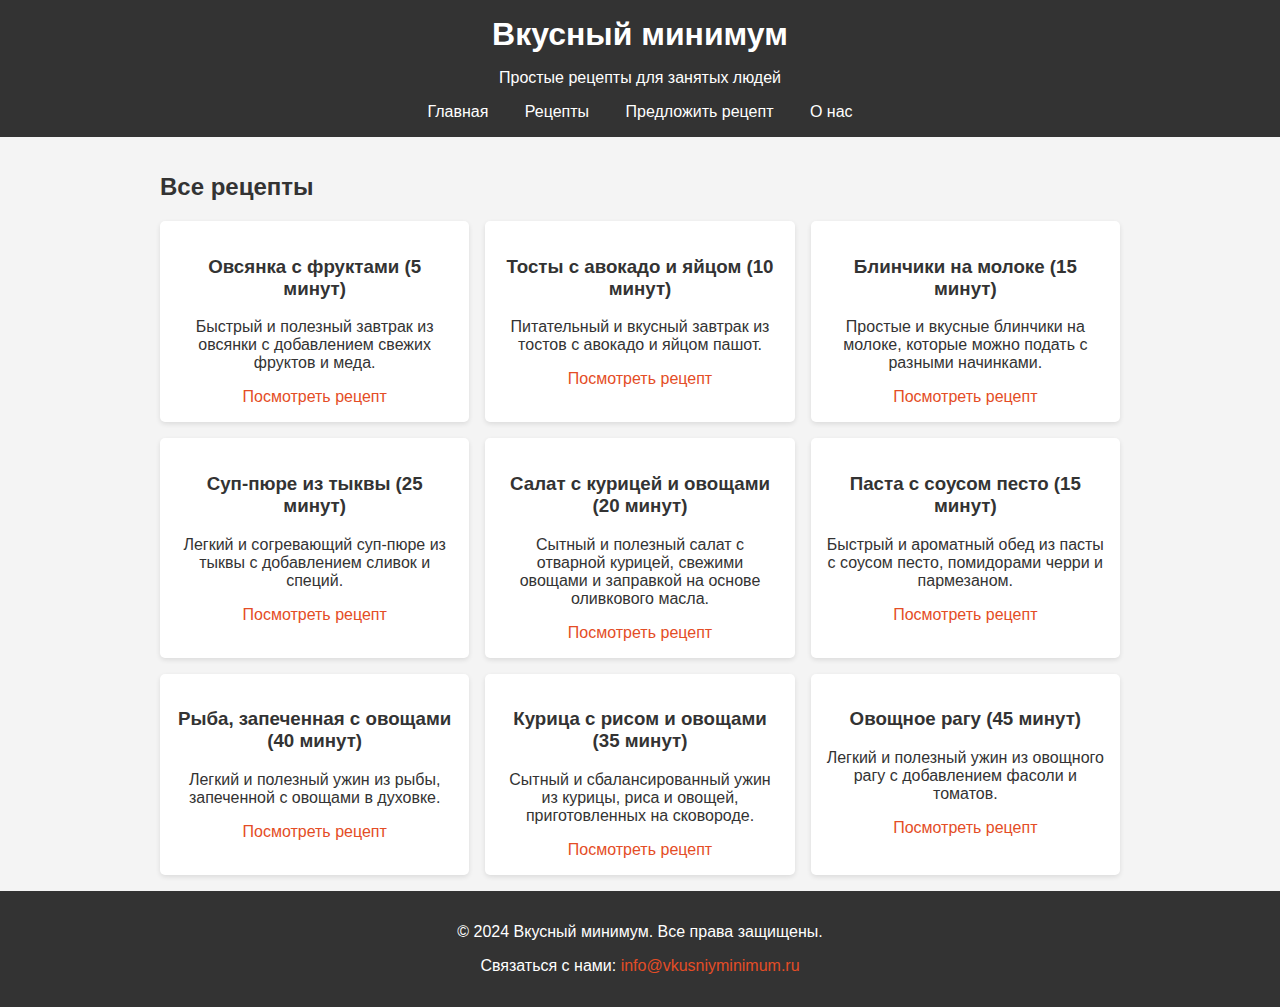
<file: recipes.html>
<!DOCTYPE html>
<html lang="ru">
<head>
    <meta charset="UTF-8">
    <meta name="viewport" content="width=device-width, initial-scale=1.0">
    <title>Вкусный минимум - Рецепты</title>
    <link rel="stylesheet" href="style.css">
</head>
<body>
    <header>
        <h1>Вкусный минимум</h1>
        <p>Простые рецепты для занятых людей</p>
        <nav>
            <ul>
                <li><a href="index.html">Главная</a></li>
                <li><a href="recipes.html">Рецепты</a></li>
                <li><a href="suggest_recipe.html">Предложить рецепт</a></li>
                <li><a href="#about">О нас</a></li>
            </ul>
        </nav>
    </header>

    <main>
        <h2>Все рецепты <span id="category-title"></span></h2>

        <div class="recipe-list">
            <div class="recipe" data-category="breakfast">
                <h3>Овсянка с фруктами (5 минут)</h3>
                <p>Быстрый и полезный завтрак из овсянки с добавлением свежих фруктов и меда.</p>
                <a href="recipe_oatmeal.html">Посмотреть рецепт</a>
            </div>

            <div class="recipe" data-category="breakfast">
                <h3>Тосты с авокадо и яйцом (10 минут)</h3>
                <p>Питательный и вкусный завтрак из тостов с авокадо и яйцом пашот.</p>
                <a href="recipe_toast.html">Посмотреть рецепт</a>
            </div>

            <div class="recipe" data-category="breakfast">
                <h3>Блинчики на молоке (15 минут)</h3>
                <p>Простые и вкусные блинчики на молоке, которые можно подать с разными начинками.</p>
                <a href="recipe_pancakes.html">Посмотреть рецепт</a>
            </div>

            <div class="recipe" data-category="lunch">
                <h3>Суп-пюре из тыквы (25 минут)</h3>
                <p>Легкий и согревающий суп-пюре из тыквы с добавлением сливок и специй.</p>
                <a href="recipe_soup.html">Посмотреть рецепт</a>
            </div>

            <div class="recipe" data-category="lunch">
                <h3>Салат с курицей и овощами (20 минут)</h3>
				                <p>Сытный и полезный салат с отварной курицей, свежими овощами и заправкой на основе оливкового масла.</p>
                <a href="recipe_salad_chicken.html">Посмотреть рецепт</a>
            </div>

            <div class="recipe" data-category="lunch">
                <h3>Паста с соусом песто (15 минут)</h3>
                <p>Быстрый и ароматный обед из пасты с соусом песто, помидорами черри и пармезаном.</p>
                <a href="recipe_pasta_pesto.html">Посмотреть рецепт</a>
            </div>

            <div class="recipe" data-category="dinner">
                <h3>Рыба, запеченная с овощами (40 минут)</h3>
                <p>Легкий и полезный ужин из рыбы, запеченной с овощами в духовке.</p>
                <a href="recipe_fish.html">Посмотреть рецепт</a>
            </div>

            <div class="recipe" data-category="dinner">
                <h3>Курица с рисом и овощами (35 минут)</h3>
                <p>Сытный и сбалансированный ужин из курицы, риса и овощей, приготовленных на сковороде.</p>
                <a href="recipe_chicken_rice.html">Посмотреть рецепт</a>
            </div>

            <div class="recipe" data-category="dinner">
                <h3>Овощное рагу (45 минут)</h3>
                <p>Легкий и полезный ужин из овощного рагу с добавлением фасоли и томатов.</p>
                <a href="recipe_vegetable_stew.html">Посмотреть рецепт</a>
            </div>
        </div>
    </main>

    <footer id="about">
        <p>&copy; 2024 Вкусный минимум. Все права защищены.</p>
        <p>Связаться с нами: <a href="mailto:info@vkusniyminimum.ru">info@vkusniyminimum.ru</a></p>
    </footer>
    <script src="script.js"></script>
</body>
</html>
</file>
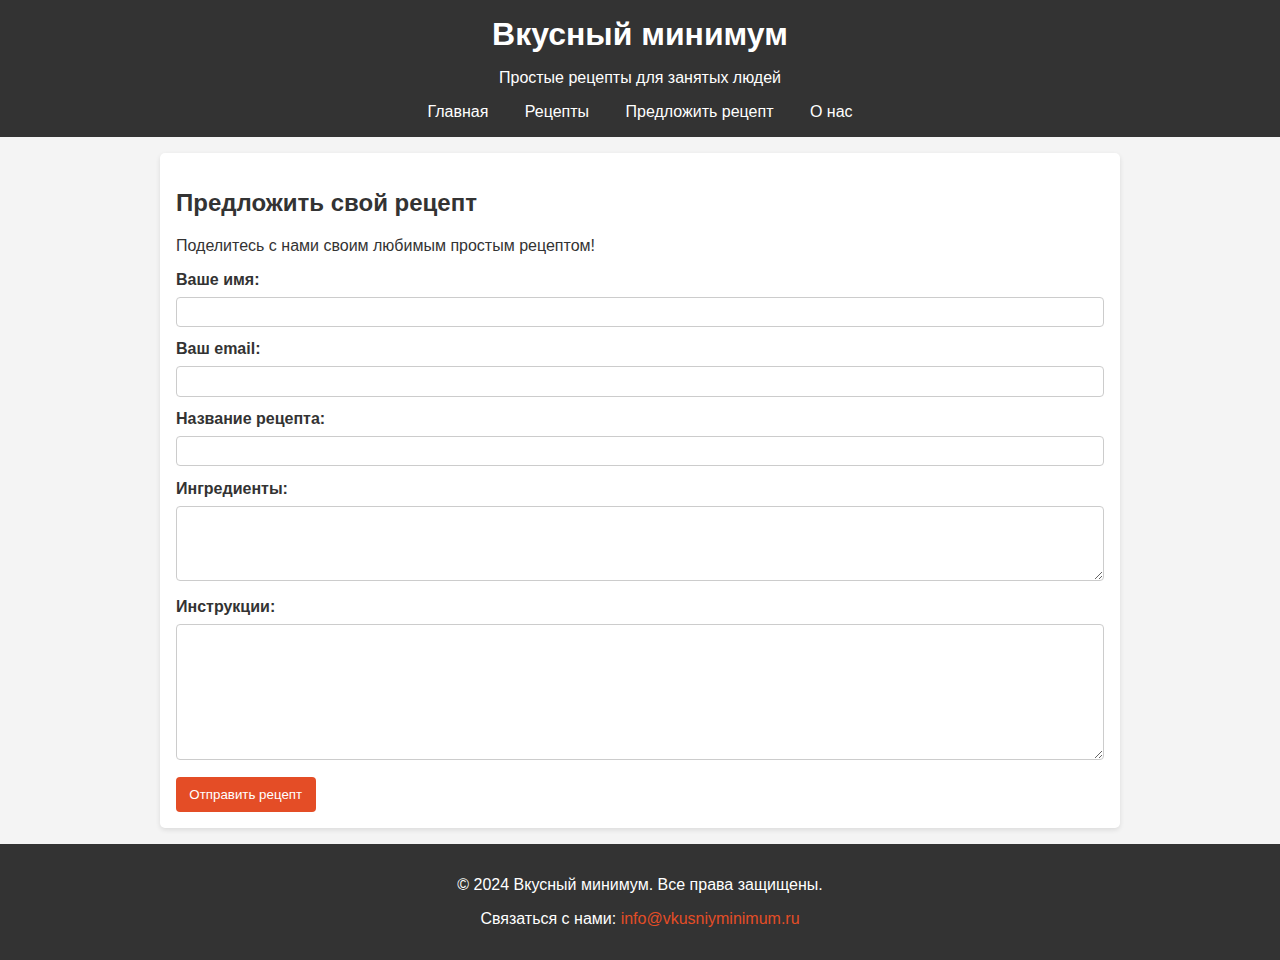
<file: suggest_recipe.html>
<!DOCTYPE html>
<html lang="ru">
<head>
    <meta charset="UTF-8">
    <meta name="viewport" content="width=device-width, initial-scale=1.0">
    <title>Предложить рецепт - Вкусный минимум</title>
    <link rel="stylesheet" href="style.css">
</head>
<body>
    <header>
        <h1>Вкусный минимум</h1>
        <p>Простые рецепты для занятых людей</p>
        <nav>
            <ul>
                <li><a href="index.html">Главная</a></li>
                <li><a href="recipes.html">Рецепты</a></li>
                <li><a href="suggest_recipe.html">Предложить рецепт</a></li>
                <li><a href="#about">О нас</a></li>
            </ul>
        </nav>
    </header>

    <main>
        <section class="contact-form">
            <h2>Предложить свой рецепт</h2>
            <p>Поделитесь с нами своим любимым простым рецептом!</p>
            <form action="#" method="post">
                <label for="name">Ваше имя:</label>
                <input type="text" id="name" name="name" required>

                <label for="email">Ваш email:</label>
                <input type="email" id="email" name="email" required>

                <label for="recipe_name">Название рецепта:</label>
                <input type="text" id="recipe_name" name="recipe_name" required>

                <label for="ingredients">Ингредиенты:</label>
                <textarea id="ingredients" name="ingredients" rows="4" required></textarea>

                <label for="instructions">Инструкции:</label>
                <textarea id="instructions" name="instructions" rows="8" required></textarea>

                <button type="submit">Отправить рецепт</button>
            </form>
        </section>
    </main>

    <footer id="about">
        <p>&copy; 2024 Вкусный минимум. Все права защищены.</p>
        <p>Связаться с нами: <a href="mailto:info@vkusniyminimum.ru">info@vkusniyminimum.ru</a></p>
    </footer>
</body>
</html>
</file>
<file: style.css>
/* Общие стили */
body {
    font-family: Arial, sans-serif;
    margin: 0;
    padding: 0;
    background-color: #f4f4f4;
    color: #333;
}

a {
    color: #e44d26; /* Цвет ссылок */
    text-decoration: none;
}

a:hover {
    text-decoration: underline;
}

/* Стили для шапки */
header {
    background-color: #333;
    color: #fff;
    padding: 1em 0;
    text-align: center;
}

header h1 {
    margin: 0;
}

header nav ul {
    padding: 0;
    margin: 0;
    list-style: none;
}

header nav ul li {
    display: inline;
    margin: 0 1em;
}

header nav ul li a {
    color: #fff;
}

/* Стили для основного контента */
main {
    padding: 1em;
    max-width: 960px;
    margin: 0 auto;
}

.featured-recipes, .categories {
    margin-bottom: 2em;
}

.recipe {
    background-color: #fff;
    padding: 1em;
    border-radius: 5px;
    box-shadow: 0 2px 5px rgba(0, 0, 0, 0.1);
    text-align: center;
}

.recipe_oatmeal img {
    max-width: 60%;
    height: auto;
    border-radius: 5px;
    margin-bottom: 0.0em;
}

.categories {
    display: flex;
    justify-content: space-around;
}

.category {
    text-align: center;
    width: 30%; /*  Примерная ширина для трех категорий */
}

.category img {
    max-width: 100%;
    height: auto;
    border-radius: 5px;
    margin-bottom: 0.5em;
}

.recipe-list {
    display: grid;
    grid-template-columns: repeat(auto-fit, minmax(300px, 1fr)); /* Адаптивная сетка */
    gap: 1em;
}

/* Стили для подвала */
footer {
    background-color: #333;
    color: #fff;
    text-align: center;
    padding: 1em 0;
    clear: both; /* Предотвращает наложение подвала на контент */
}

/* Стили для формы обратной связи */
.contact-form {
    background-color: #fff;
    padding: 1em;
    border-radius: 5px;
    box-shadow: 0 2px 5px rgba(0, 0, 0, 0.1);
}

.contact-form label {
    display: block;
    margin-bottom: 0.5em;
    font-weight: bold;
}

.contact-form input[type="text"],
.contact-form input[type="email"],
.contact-form textarea {
    width: 100%;
    padding: 0.5em;
    margin-bottom: 1em;
    border: 1px solid #ccc;
    border-radius: 4px;
    box-sizing: border-box; /* Важно, чтобы padding и border не увеличивали ширину элемента */
}

.contact-form textarea {
    resize: vertical; /* Разрешить изменение высоты textarea */
}

.contact-form button[type="submit"] {
    background-color: #e44d26;
    color: #fff;
    padding: 0.75em 1em;
    border: none;
    border-radius: 4px;
    cursor: pointer;
}

.contact-form button[type="submit"]:hover {
    background-color: #c63e1a;
}
</file>
